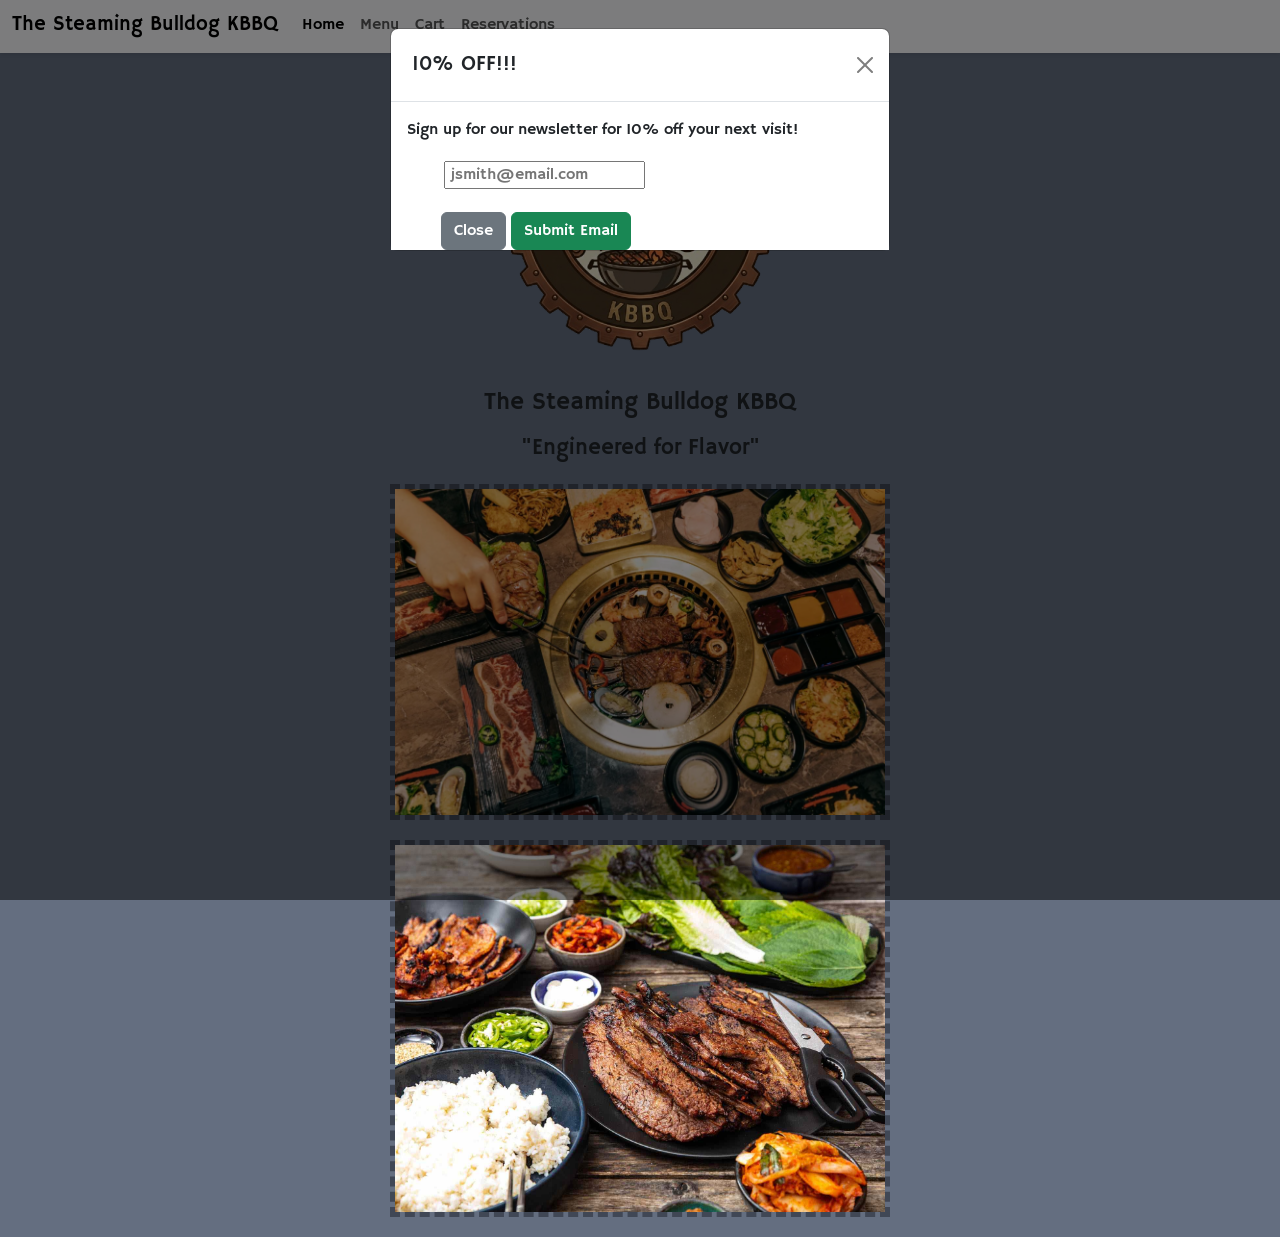
<file: index.html>
<!doctype html>
<html lang="en">
<head>
    <meta charset="UTF-8">
    <meta name="viewport" content="width=device-width, initial-scale=1">
    <title>The Steaming Bulldog KBBQ</title>

    <!--Bootstrap-->
    <link href="https://cdn.jsdelivr.net/npm/bootstrap@5.3.8/dist/css/bootstrap.min.css" rel="stylesheet" integrity="sha384-sRIl4kxILFvY47J16cr9ZwB07vP4J8+LH7qKQnuqkuIAvNWLzeN8tE5YBujZqJLB" crossorigin="anonymous">

    <!--Google Fonts-->
    <link rel="preconnect" href="https://fonts.googleapis.com">
    <link rel="preconnect" href="https://fonts.gstatic.com" crossorigin>
    <link href="https://fonts.googleapis.com/css2?family=Bungee+Shade&family=Hammersmith+One&display=swap" rel="stylesheet">

    <!--Styles.css-->
    <link rel="stylesheet" href="styles.css">
</head>


<body>
<!-- Modal -->
<div class="modal fade" id="discount-modal" tabindex="-1" aria-labelledby="exampleModalLabel" aria-hidden="true">
    <div class="modal-dialog">
        <div class="modal-content">
            <div class="modal-header">
                <h1 class="modal-title fs-5" id="exampleModalLabel">10% OFF!!!</h1>
                <button type="button" class="btn-close" data-bs-dismiss="modal" aria-label="Close"></button>
            </div>
            <div class="modal-body">
                Sign up for our newsletter for 10% off your next visit!
            </div>

            <form class="modal-form" action="/admin/users" method="GET">
                <label>
                    <input type="email" name="email" placeholder=" jsmith@email.com" required>
                </label>
                <button type="button" class="btn btn-secondary" data-bs-dismiss="modal">Close</button>
                <button type="submit" class="btn btn-success">Submit Email</button>
            </form>
        </div>
    </div>
</div>

<nav class="navbar navbar-expand-lg bg-body-tertiary sticky-top shadow-sm">
    <div class="container-fluid">
        <a class="navbar-brand" href="index.html">The Steaming Bulldog KBBQ</a>
        <button class="navbar-toggler" type="button" data-bs-toggle="collapse" data-bs-target="#navbarNav" aria-controls="navbarNav" aria-expanded="false" aria-label="Toggle navigation">
            <span class="navbar-toggler-icon"></span>
        </button>
        <div class="collapse navbar-collapse" id="navbarNav">
            <ul class="navbar-nav">
                <li class="nav-item">
                    <a class="nav-link active" aria-current="page" href="index.html">Home</a>
                </li>
                <li class="nav-item">
                    <a class="nav-link" href="menu.html">Menu</a>
                </li>
                <li class="nav-item">
                    <a class="nav-link" href="cart.html">Cart</a>
                </li>
                <li class="nav-item">
                    <a class="nav-link" href="reservations.html">Reservations</a>
                </li>
            </ul>
        </div>
    </div>
</nav>

<div class="container">
    <div class="row justify-content-center">
        <div class="col-12 d-flex justify-content-center">
            <a href="index.html">
                <img src="images/logo.png" class="img-fluid" alt="Steaming Bulldog logo">
            </a>
        </div>
    </div>
</div>

<div class="container">
    <div class="row justify-content-center">
        <div class="col-lg-8 col-sm-10 text-center">
            <h1>The Steaming Bulldog KBBQ</h1>
            <h2>"Engineered for Flavor"</h2>

            <div class="container">
                <img src="images/img1.jpg" class="img-border img-fluid" alt="KBBQ Dinner" style="max-width:500px;">
            </div>

            <div class="container">
                <img src="images/img2.jpg" class="img-border img-fluid" alt="KBBQ Dinner 2" style="max-width:500px;">
            </div>

        </div>
    </div>
</div>

<script src="script.js"></script>
<script src="https://cdn.jsdelivr.net/npm/bootstrap@5.3.8/dist/js/bootstrap.bundle.min.js" integrity="sha384-FKyoEForCGlyvwx9Hj09JcYn3nv7wiPVlz7YYwJrWVcXK/BmnVDxM+D2scQbITxI" crossorigin="anonymous"></script>
</body>
</html>
</file>
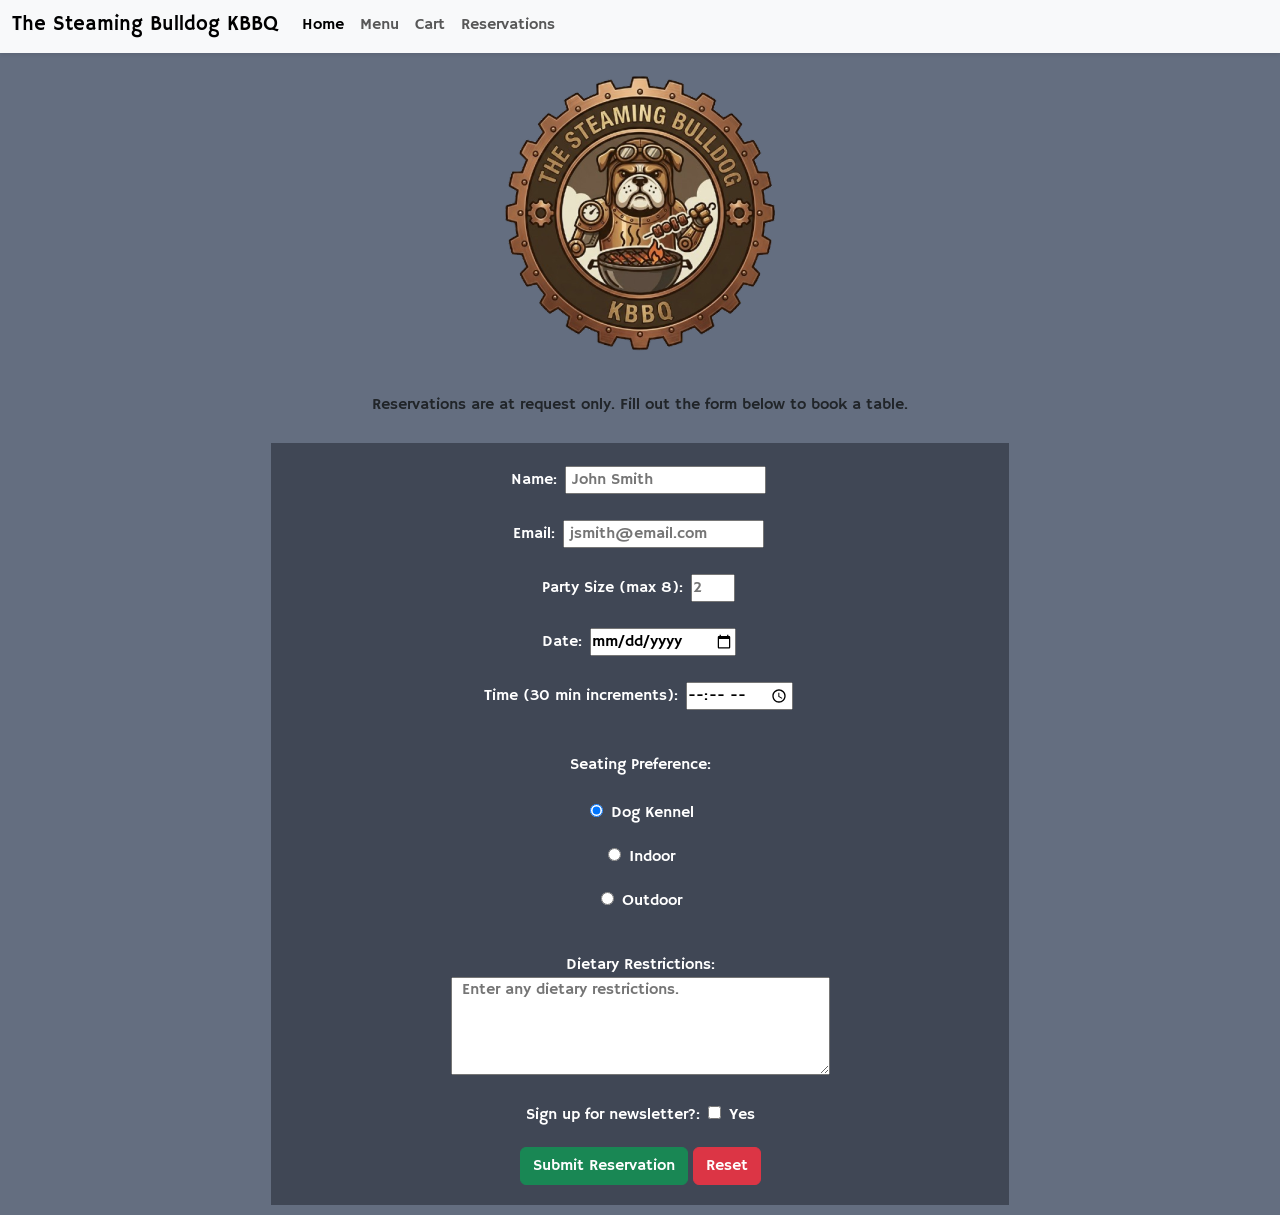
<file: reservations.html>
<!doctype html>
<html lang="en">
<head>
    <meta charset="UTF-8">
    <meta name="viewport" content="width=device-width, initial-scale=1">
    <title>The Steaming Bulldog KBBQ</title>

    <!--Bootstrap-->
    <link href="https://cdn.jsdelivr.net/npm/bootstrap@5.3.8/dist/css/bootstrap.min.css" rel="stylesheet" integrity="sha384-sRIl4kxILFvY47J16cr9ZwB07vP4J8+LH7qKQnuqkuIAvNWLzeN8tE5YBujZqJLB" crossorigin="anonymous">

    <!--Google Fonts-->
    <link rel="preconnect" href="https://fonts.googleapis.com">
    <link rel="preconnect" href="https://fonts.gstatic.com" crossorigin>
    <link href="https://fonts.googleapis.com/css2?family=Bungee+Shade&family=Hammersmith+One&display=swap" rel="stylesheet">

    <!--Styles.css-->
    <link rel="stylesheet" href="styles.css">

</head>
<body>

<nav class="navbar navbar-expand-lg bg-body-tertiary sticky-top shadow-sm">
    <div class="container-fluid">
        <a class="navbar-brand" href="index.html">The Steaming Bulldog KBBQ</a>
        <button class="navbar-toggler" type="button" data-bs-toggle="collapse" data-bs-target="#navbarNav" aria-controls="navbarNav" aria-expanded="false" aria-label="Toggle navigation">
            <span class="navbar-toggler-icon"></span>
        </button>
        <div class="collapse navbar-collapse" id="navbarNav">
            <ul class="navbar-nav">
                <li class="nav-item">
                    <a class="nav-link active" aria-current="page" href="index.html">Home</a>
                </li>
                <li class="nav-item">
                    <a class="nav-link" href="menu.html">Menu</a>
                </li>
                <li class="nav-item">
                    <a class="nav-link" href="cart.html">Cart</a>
                </li>
                <li class="nav-item">
                    <a class="nav-link" href="reservations.html">Reservations</a>
                </li>
            </ul>
        </div>
    </div>
</nav>

<div id="alert-placeholder" class="fixed-top container d-flex flex-column align-items-center" style="top: 80px; z-index: 1050; pointer-events: none;"></div>

<div class="container">
    <div class="row justify-content-center">
        <div class="col-12 d-flex justify-content-center">
            <a href="index.html">
                <img src="images/logo.png" class="img-fluid" alt="Steaming Bulldog logo" style="height:300px;">
            </a>
        </div>
    </div>
</div>
<div class="container">
    <div class="row justify-content-center">
        <div class="col-lg-8 col-sm-10 text-center">
            <div class="center">
                <p>Reservations are at request only. Fill out the form below to book a table.</p>
            </div>

            <div id="reservation-container">
                <form id="res-form" class="reservation-form">
                <label>Name:
                    <input type="text" name="name" placeholder=" John Smith">
                </label>
                <label> Email:
                    <input type="email" name="email" placeholder=" jsmith@email.com">
                </label>
                <label> Party Size (max 8):
                    <input type="number" name="party_size" placeholder="2" min="1" max="8">
                </label>
                <label> Date:
                    <input type="date" name="date">
                </label>
                <label> Time (30 min increments):
                    <input type="time" name="reservation_time">
                </label>
                    <fieldset>
                    <label class="label-padding">
                        Seating Preference:
                        <br><br>
                        <input type="radio" name="seating_preference" value="Dog Kennel" checked> Dog Kennel
                    </label>
                    <label>
                        <input type="radio" name="seating_preference" value="Indoor"> Indoor
                    </label>
                    <label>
                        <input type="radio" name="seating_preference" value="Outdoor"> Outdoor
                    </label>
                </fieldset>
                <label class="label-padding"> Dietary Restrictions: <br>
                    <textarea name="dietary_restrictions" rows="4" cols="40" placeholder="  Enter any dietary restrictions."></textarea>
                </label>
                <label> Sign up for newsletter?:
                    <input type="checkbox" name="newsletter"> Yes
                </label>

                <button type="submit" class="btn btn-success">Submit Reservation</button>
                <button type="reset" class="btn btn-danger">Reset</button>
                </form>
            </div>
        </div>
    </div>
</div>


<script src="script.js"></script>
<script src="https://cdn.jsdelivr.net/npm/bootstrap@5.3.8/dist/js/bootstrap.bundle.min.js" integrity="sha384-FKyoEForCGlyvwx9Hj09JcYn3nv7wiPVlz7YYwJrWVcXK/BmnVDxM+D2scQbITxI" crossorigin="anonymous"></script>
</body>
</html>
</file>
<file: styles.css>
/*
FONT:
I used the Hammersmith One font, because it reminded me of my time in Korea.
This font looks very similar to my favorite KBBQ place.

FONT AWESOME:
I used the font awesome chili pepper to display if a menu item is
hot or not. I made the color red as well using the .chili-pepper class.

COLOR THEME:
I chose this color theme because they match an image of a skyline and buildings
that I really liked on our walk when we took photos. The colors
complement each other well and give a bit of a darker/muted tone.
 */

* {
    margin: 0;
    padding: 0;
    font-family: "Hammersmith One", sans-serif;
    font-weight: 400;
    font-style: normal;
}

:root {
    --pale_slate: #CBCED4; /* Pale Slate */
    --deep_space_blue: #212D3F; /* Deep Space Blue */
    --blue_slate: #646E80; /* Blue Slate */
    --charcoal_blue: #404755; /* Charcoal Blue */
    --black: #060505; /* Black */
    --chili-pepper: #E32227
}

body {
    background-color: var(--blue_slate);
}

.center {
    display: flex;
    justify-content: center;
    align-items: center;
    padding: 10px 10px 10px
}

h1 {
    padding: 5px;
    display: block;
    font-size: clamp(1.1rem, 1.9vw, 2.5rem);
    text-align: center;
}

h2 {
    padding: 5px;
    display: block;
    font-size: clamp(1.0rem, 1.7vw, 2.3rem);
    text-align: center;
}

table {
    font-size: clamp(0.7rem, 0.85vw, 1.0rem);
}


.logo-border {
    border: 5px dashed var(--charcoal_blue);
}

logo {
    display: block ;
    margin-left: auto;
    margin-right: auto;
    width: 100%;
    height: 100%;
    object-fit: cover;
}

.img-border {
    border: 5px dashed var(--charcoal_blue);
}

img {
    display: block ;
    margin-left: auto;
    margin-right: auto;
    width: 100%;
    height: 100%;
    object-fit: cover;
}

.menu-table {
    display: flex;
    justify-content: center;
    margin: 0 auto;
    align-items: center;
}

th, td {
    border: 1px solid;
    padding: 2px 10px 2px;
}


.chili-pepper {
    color: var(--chili-pepper)
}


/* NAV BAR STUFF*/
.navbar {
    display: flex;
    justify-content: center;
    align-items: center;
    column-gap: 30px;
    padding-top: 5px ;
}

ul {
    list-style-type: none;
    overflow: hidden;
}

ul li {
    float: left;
}

ul li a {
    display: block;
    color: white;
    text-align: center;
    padding: 15px 20px;
    text-decoration: none;

    border-left: 2px solid black;
    border-top: 2px solid black;
    border-bottom: 2px solid black;
}

ul li a:hover {
    background-color: var(--blue_slate);
}

/* FORM STUFF*/
.reservation-form {
    background-color: var(--charcoal_blue);
    padding: 20px 50px 20px;
}

.modal-form {
    background-color: white;
    color: var(--black);
    padding-left: 50px;
}

label {
    color: white;
    display: block;
    flex-direction: column;
    padding-bottom: 20px;
}

legend {
    color: white;
    padding-left: 20px;
    padding-right: 20px;
}

.label-padding {
    padding-top: 20px;
}

input {
    margin: 3px;
}

.container {
    padding: 10px 10px 10px;
}

#alert-placeholder {
    z-index: 2000 !important;
}
</file>
